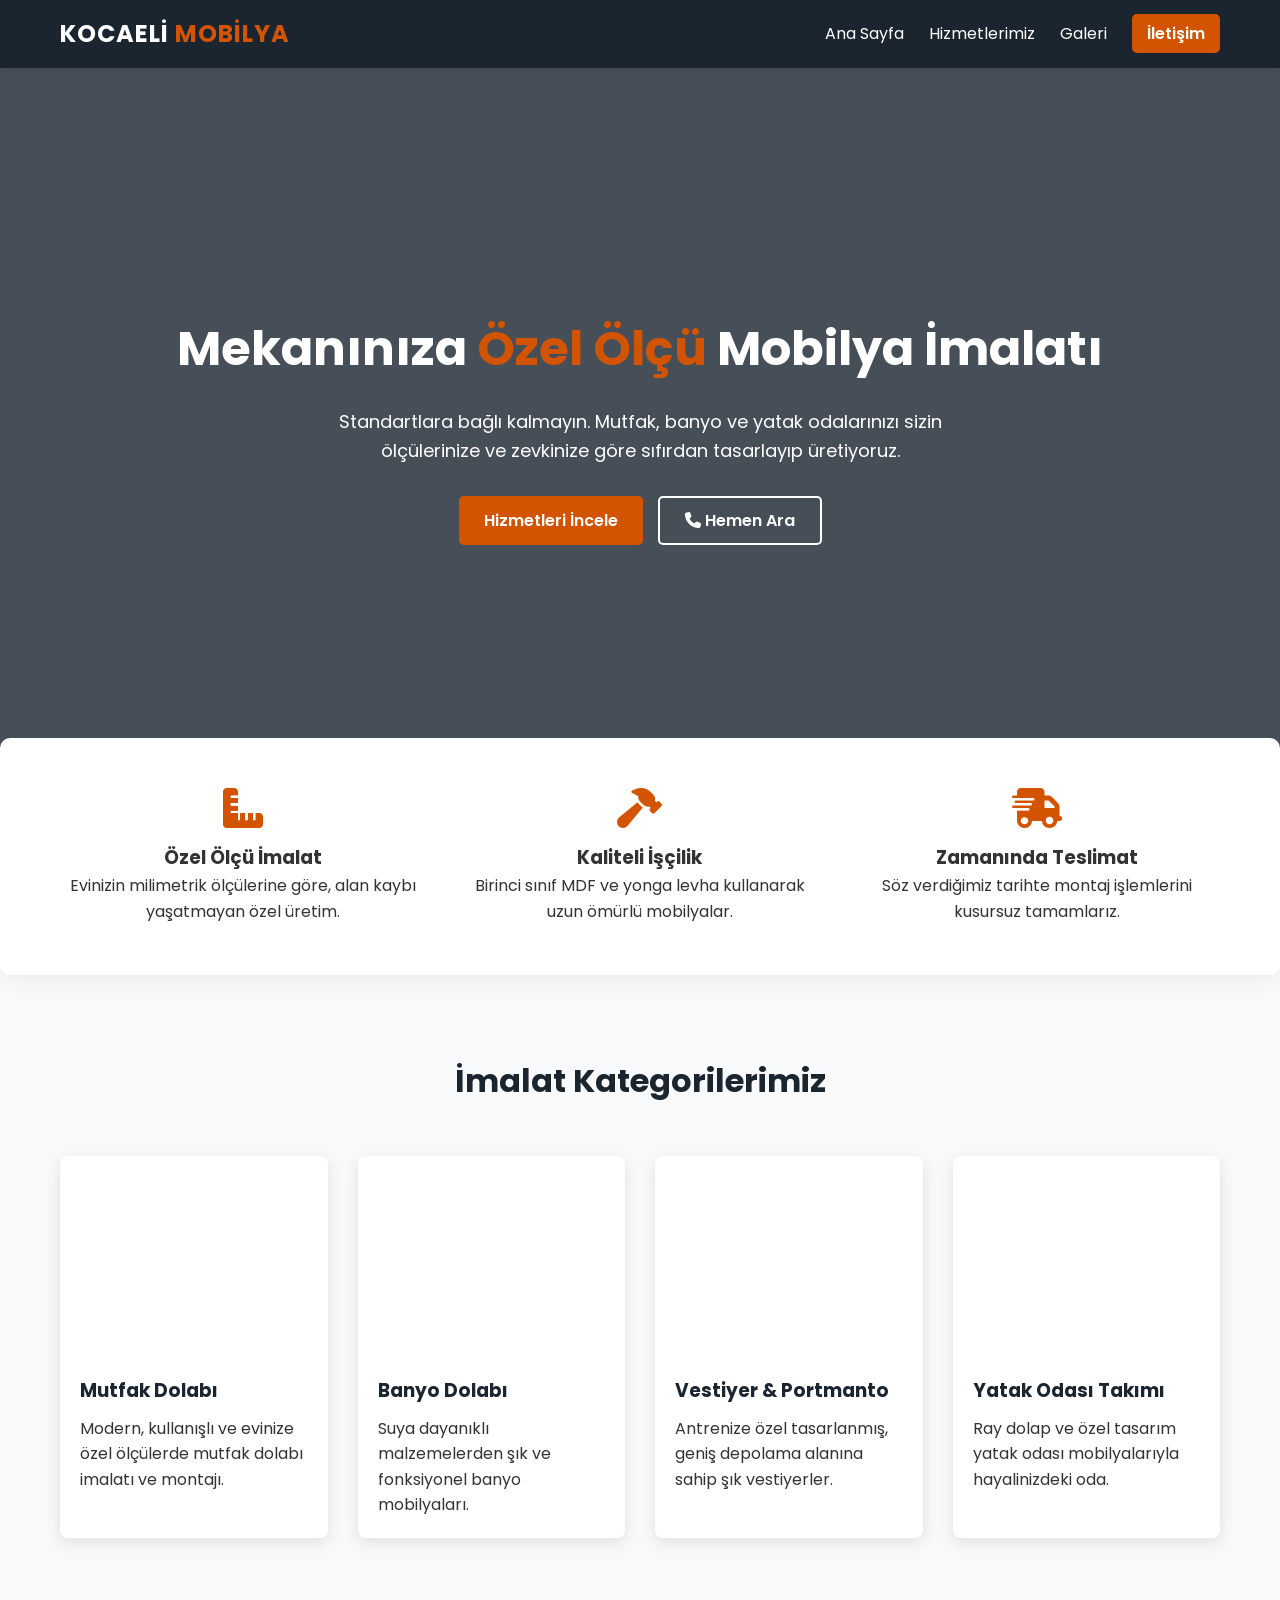
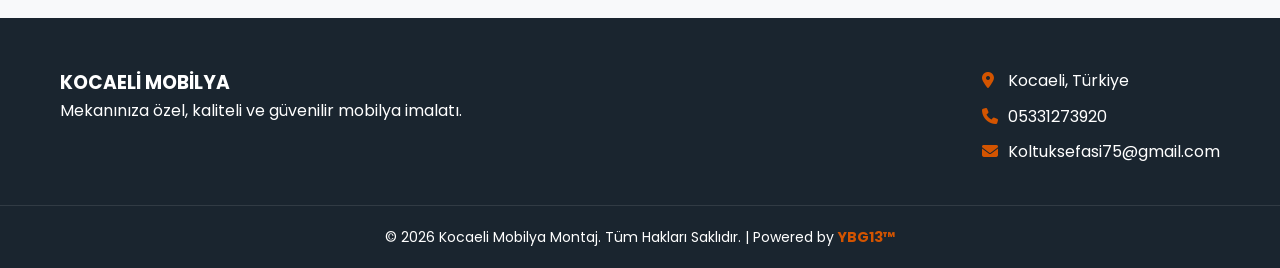
<file: index.html>
<!DOCTYPE html>
<html lang="tr">
<head>
    <meta charset="UTF-8">
    <meta name="viewport" content="width=device-width, initial-scale=1.0">
    <meta name="description" content="Kocaeli'de özel ölçü mutfak, banyo dolabı, vestiyer ve yatak odası imalatı. Kocaeli Mobilya Montaj.">
    <title>Kocaeli Mobilya Montaj</title>
    
    <link href="https://fonts.googleapis.com/css2?family=Poppins:wght@300;400;600;700&display=swap" rel="stylesheet">
    <link rel="stylesheet" href="https://cdnjs.cloudflare.com/ajax/libs/font-awesome/6.4.0/css/all.min.css">
    <meta name="description" content="Kocaeli'de evinize özel ölçü mutfak dolabı, banyo dolabı, vestiyer ve yatak odası imalatı. Kocaeli Mobilya Montaj ile ücretsiz keşif ve fiyat alın.">
    <meta name="keywords" content="kocaeli mobilya, özel ölçü mobilya, kocaeli mutfak dolabı, izmit mobilya imalat, banyo dolabı, vestiyer, yatak odası takımı, mobilya montaj, ray dolap">
    <meta name="author" content="YBG13™">
    
    <meta property="og:title" content="Kocaeli Mobilya Montaj | Özel Ölçü İmalat">
    <meta property="og:description" content="Standartlara bağlı kalmayın. Mekanınıza özel, kaliteli ve güvenilir mobilya imalatı.">
    <meta property="og:type" content="website">
    
    <link rel="icon" href="data:image/svg+xml,<svg xmlns='http://www.w3.org/2000/svg' viewBox='0 0 100 100'><rect width='100' height='100' rx='20' fill='%231a252f'/><text x='50' y='68' font-family='Arial, sans-serif' font-size='45' font-weight='bold' fill='%23d35400' text-anchor='middle'>KM</text></svg>">
    <link rel="stylesheet" href="css/style.css">
</head>
<body>

       <header class="navbar">
        <div class="container nav-container">
            <a href="index.html" class="logo">
                KOCAELİ <span>MOBİLYA</span>
            </a>
            
            <div class="menu-toggle" id="mobile-menu">
                <i class="fas fa-bars"></i>
            </div>
            
            <nav>
                <ul class="nav-links" id="nav-links">
                    <li><a href="index.html" class="active">Ana Sayfa</a></li>
                    <li><a href="hizmetler.html">Hizmetlerimiz</a></li>
                    <li><a href="galeri.html">Galeri</a></li>
                    <li><a href="iletisim.html" class="btn-primary-small">İletişim</a></li>
                </ul>
            </nav>
        </div>
    </header>

    <section class="hero">
        <div class="hero-overlay"></div>
        <div class="container hero-content">
            <h1>Mekanınıza <span class="highlight">Özel Ölçü</span> Mobilya İmalatı</h1>
            <p>Standartlara bağlı kalmayın. Mutfak, banyo ve yatak odalarınızı sizin ölçülerinize ve zevkinize göre sıfırdan tasarlayıp üretiyoruz.</p>
            <div class="hero-buttons">
                <a href="hizmetler.html" class="btn-primary">Hizmetleri İncele</a>
                <a href="tel:+905331273920" class="btn-secondary"><i class="fas fa-phone"></i> Hemen Ara</a>
            </div>
        </div>
    </section>

    <section class="features">
        <div class="container features-grid">
            <div class="feature-box">
                <i class="fas fa-ruler-combined"></i>
                <h3>Özel Ölçü İmalat</h3>
                <p>Evinizin milimetrik ölçülerine göre, alan kaybı yaşatmayan özel üretim.</p>
            </div>
            <div class="feature-box">
                <i class="fas fa-hammer"></i>
                <h3>Kaliteli İşçilik</h3>
                <p>Birinci sınıf MDF ve yonga levha kullanarak uzun ömürlü mobilyalar.</p>
            </div>
            <div class="feature-box">
                <i class="fas fa-truck-fast"></i>
                <h3>Zamanında Teslimat</h3>
                <p>Söz verdiğimiz tarihte montaj işlemlerini kusursuz tamamlarız.</p>
            </div>
        </div>
    </section>

    <section id="hizmetler" class="services">
        <div class="container">
            <h2 class="section-title">İmalat Kategorilerimiz</h2>
            <div class="services-grid">
                
                <div class="service-card">
                    <div class="card-img" style="background-image: url('https://raw.githubusercontent.com/berkingcreator/kocaeliburhan/main/burhan1.jpg');"></div>
                    <div class="card-content">
                        <h3>Mutfak Dolabı</h3>
                        <p>Modern, kullanışlı ve evinize özel ölçülerde mutfak dolabı imalatı ve montajı.</p>
                    </div>
                </div>

                <div class="service-card">
                    <div class="card-img" style="background-image: url('https://raw.githubusercontent.com/berkingcreator/kocaeliburhan/main/burhan2.jpg');"></div>
                    <div class="card-content">
                        <h3>Banyo Dolabı</h3>
                        <p>Suya dayanıklı malzemelerden şık ve fonksiyonel banyo mobilyaları.</p>
                    </div>
                </div>

                <div class="service-card">
                    <div class="card-img" style="background-image: url('https://raw.githubusercontent.com/berkingcreator/kocaeliburhan/main/burhan3.jpg');"></div>
                    <div class="card-content">
                        <h3>Vestiyer & Portmanto</h3>
                        <p>Antrenize özel tasarlanmış, geniş depolama alanına sahip şık vestiyerler.</p>
                    </div>
                </div>

                <div class="service-card">
                    <div class="card-img" style="background-image: url('https://images.unsplash.com/photo-1505693314120-0d443867891c?ixlib=rb-4.0.3&auto=format&fit=crop&w=800&q=80');"></div>
                    <div class="card-content">
                        <h3>Yatak Odası Takımı</h3>
                        <p>Ray dolap ve özel tasarım yatak odası mobilyalarıyla hayalinizdeki oda.</p>
                    </div>
                </div>

            </div>
        </div>
    </section>

    <footer id="iletisim">
        <div class="container footer-content">
            <div class="footer-info">
                <h3>KOCAELİ MOBİLYA</h3>
                <p>Mekanınıza özel, kaliteli ve güvenilir mobilya imalatı.</p>
            </div>
            <div class="footer-contact">
                <p><i class="fas fa-map-marker-alt"></i> Kocaeli, Türkiye</p>
                <p><i class="fas fa-phone"></i>05331273920</p>
                <p><i class="fas fa-envelope"></i>Koltuksefasi75@gmail.com</p>
            </div>
        </div>
          <div class="footer-bottom">
            <p>&copy; 2026 Kocaeli Mobilya Montaj. Tüm Hakları Saklıdır. | Powered by <span><a href="https://www.ybg13.com" target="_blank" style="color: var(--accent-color); font-weight: 700; text-decoration: none;">YBG13™</a></span></p>
        </div>
        </footer>

   <script>
        document.addEventListener("DOMContentLoaded", () => {
            const mobileMenu = document.getElementById('mobile-menu');
            const navLinks = document.getElementById('nav-links');

            if (mobileMenu && navLinks) {
                mobileMenu.addEventListener('click', () => {
                    // Sınıfı ekle/çıkar (Menüyü sağdan kaydırır)
                    navLinks.classList.toggle('mobile-active');
                    
                    // İkonu değiştir
                    const icon = mobileMenu.querySelector('i');
                    if (navLinks.classList.contains('mobile-active')) {
                        icon.className = 'fas fa-times'; // Çarpı yap
                    } else {
                        icon.className = 'fas fa-bars'; // Menü çizgisi yap
                    }
                });
            }
        });
    </script>

</body>
</html>
</file>
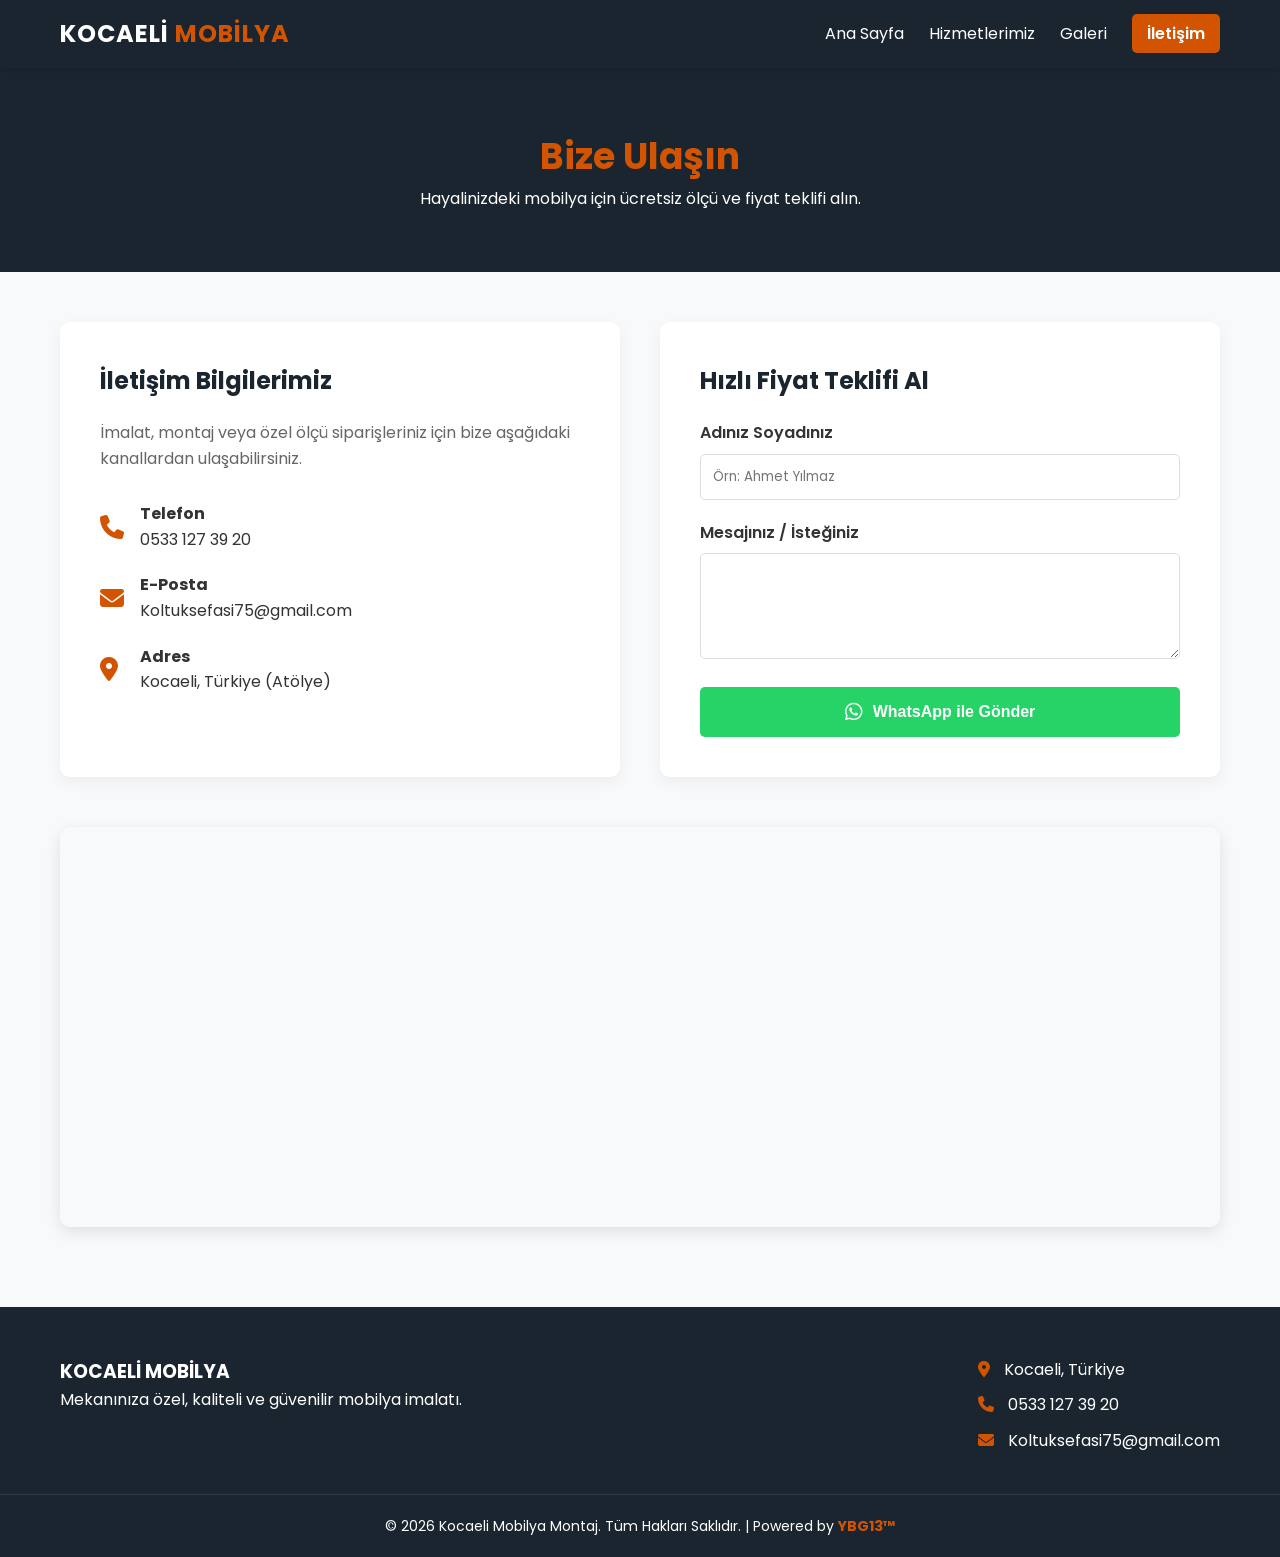
<file: iletisim.html>
<!DOCTYPE html>
<html lang="tr">
<head>
    <meta charset="UTF-8">
    <meta name="viewport" content="width=device-width, initial-scale=1.0">
    <meta name="description" content="Kocaeli Mobilya Montaj iletişim bilgileri ve adres haritası. Bize ulaşın.">
    <title>İletişim | Kocaeli Mobilya Montaj</title>
    
    <link href="https://fonts.googleapis.com/css2?family=Poppins:wght@300;400;600;700&display=swap" rel="stylesheet">
    <link rel="stylesheet" href="https://cdnjs.cloudflare.com/ajax/libs/font-awesome/6.4.0/css/all.min.css">
    <link rel="stylesheet" href="css/style.css">
    <meta name="description" content="Kocaeli'de evinize özel ölçü mutfak dolabı, banyo dolabı, vestiyer ve yatak odası imalatı. Kocaeli Mobilya Montaj ile ücretsiz keşif ve fiyat alın.">
    <meta name="keywords" content="kocaeli mobilya, özel ölçü mobilya, kocaeli mutfak dolabı, izmit mobilya imalat, banyo dolabı, vestiyer, yatak odası takımı, mobilya montaj, ray dolap">
    <meta name="author" content="YBG13™">
    
    <meta property="og:title" content="Kocaeli Mobilya Montaj | Özel Ölçü İmalat">
    <meta property="og:description" content="Standartlara bağlı kalmayın. Mekanınıza özel, kaliteli ve güvenilir mobilya imalatı.">
    <meta property="og:type" content="website">
    
    <link rel="icon" href="data:image/svg+xml,<svg xmlns='http://www.w3.org/2000/svg' viewBox='0 0 100 100'><rect width='100' height='100' rx='20' fill='%231a252f'/><text x='50' y='68' font-family='Arial, sans-serif' font-size='45' font-weight='bold' fill='%23d35400' text-anchor='middle'>KM</text></svg>">
    <style>
        /* İletişim Sayfası Özel Tasarımı */
        .page-header {
            background-color: var(--primary-color);
            color: var(--text-light);
            text-align: center;
            padding: 60px 20px;
            margin-bottom: 50px;
        }
        .page-header h1 { font-size: 36px; color: var(--accent-color); }

        .contact-container {
            display: flex;
            gap: 40px;
            margin-bottom: 50px;
        }
        
        /* Sol Taraf: İletişim Bilgileri */
        .contact-info {
            flex: 1;
            background: #fff;
            padding: 40px;
            border-radius: 10px;
            box-shadow: 0 5px 15px rgba(0,0,0,0.05);
        }
        .contact-info h2 { color: var(--primary-color); margin-bottom: 20px; }
        .info-item {
            display: flex;
            align-items: center;
            margin-bottom: 20px;
            font-size: 16px;
        }
        .info-item i {
            font-size: 24px;
            color: var(--accent-color);
            width: 40px;
        }

        /* Sağ Taraf: WhatsApp Formu */
        .contact-form {
            flex: 1;
            background: #fff;
            padding: 40px;
            border-radius: 10px;
            box-shadow: 0 5px 15px rgba(0,0,0,0.05);
        }
        .contact-form h2 { color: var(--primary-color); margin-bottom: 20px; }
        .form-group { margin-bottom: 20px; }
        .form-group label { display: block; margin-bottom: 8px; font-weight: 600; }
        .form-group input, .form-group textarea {
            width: 100%;
            padding: 12px;
            border: 1px solid #ddd;
            border-radius: 5px;
            font-family: var(--font-main);
            outline: none;
            transition: border-color 0.3s;
        }
        .form-group input:focus, .form-group textarea:focus {
            border-color: var(--accent-color);
        }
        .btn-whatsapp-send {
            background-color: #25d366;
            color: #fff;
            border: none;
            padding: 15px 25px;
            font-size: 16px;
            font-weight: 600;
            border-radius: 5px;
            cursor: pointer;
            width: 100%;
            display: flex;
            align-items: center;
            justify-content: center;
            gap: 10px;
            transition: background 0.3s;
        }
        .btn-whatsapp-send:hover { background-color: #1ebe57; }

        /* Alt Taraf: Harita */
        .map-container {
            width: 100%;
            height: 400px;
            border-radius: 10px;
            overflow: hidden;
            margin-bottom: 80px;
            box-shadow: 0 5px 15px rgba(0,0,0,0.1);
        }
        .map-container iframe {
            width: 100%;
            height: 100%;
            border: none;
        }

        @media (max-width: 768px) {
            .contact-container { flex-direction: column; }
        }
    </style>
</head>
<body>

   <header class="navbar">
        <div class="container nav-container">
            <a href="index.html" class="logo">
                KOCAELİ <span>MOBİLYA</span>
            </a>
            
            <div class="menu-toggle" id="mobile-menu">
                <i class="fas fa-bars"></i>
            </div>
            
            <nav>
                <ul class="nav-links" id="nav-links">
                    <li><a href="index.html" class="active">Ana Sayfa</a></li>
                    <li><a href="hizmetler.html">Hizmetlerimiz</a></li>
                    <li><a href="galeri.html">Galeri</a></li>
                    <li><a href="iletisim.html" class="btn-primary-small">İletişim</a></li>
                </ul>
            </nav>
        </div>
    </header>
    <section class="page-header">
        <div class="container">
            <h1>Bize Ulaşın</h1>
            <p>Hayalinizdeki mobilya için ücretsiz ölçü ve fiyat teklifi alın.</p>
        </div>
    </section>

    <section class="container">
        <div class="contact-container">
            
            <div class="contact-info">
                <h2>İletişim Bilgilerimiz</h2>
                <p style="margin-bottom: 30px; color: #666;">İmalat, montaj veya özel ölçü siparişleriniz için bize aşağıdaki kanallardan ulaşabilirsiniz.</p>
                
                <div class="info-item">
                    <i class="fas fa-phone"></i>
                    <div>
                        <strong>Telefon</strong><br>
                        0533 127 39 20
                    </div>
                </div>
                <div class="info-item">
                    <i class="fas fa-envelope"></i>
                    <div>
                        <strong>E-Posta</strong><br>
                        Koltuksefasi75@gmail.com
                    </div>
                </div>
                <div class="info-item">
                    <i class="fas fa-map-marker-alt"></i>
                    <div>
                        <strong>Adres</strong><br>
                        Kocaeli, Türkiye (Atölye)
                    </div>
                </div>
            </div>

            <div class="contact-form">
                <h2>Hızlı Fiyat Teklifi Al</h2>
                <form id="waForm" onsubmit="sendToWhatsApp(event)">
                    <div class="form-group">
                        <label for="adSoyad">Adınız Soyadınız</label>
                        <input type="text" id="adSoyad" required placeholder="Örn: Ahmet Yılmaz">
                    </div>
                    <div class="form-group">
                        <label for="mesaj">Mesajınız / İsteğiniz</label>
                        <textarea id="mesaj" rows="4" required placeholder=""></textarea>
                    </div>
                    <button type="submit" class="btn-whatsapp-send">
                        <i class="fab fa-whatsapp" style="font-size: 20px;"></i> WhatsApp ile Gönder
                    </button>
                </form>
            </div>

        </div>

     <div class="map-container">
    <iframe 
  src="https://www.google.com/maps/embed?pb=!1m18!1m12!1m3!1d3024.501103683946!2d29.962090999999997!3d40.706984!2m3!1f0!2f0!3f0!3m2!1i1024!2i768!4f13.1!3m3!1m2!1s0x14cadf581969d5f9%3A0xbd350784613516ab!2zS09DQUVMxLAgTU9CxLBMWUEgTU9OVEFKIEjEsFpNRVRMRVLEsA!5e0!3m2!1str!2str!4v1776008880500!5m2!1str!2str" 
  width="600" 
  height="450" 
  style="border:0;" 
  allowfullscreen="" 
  loading="lazy" 
  referrerpolicy="no-referrer-when-downgrade">
</iframe>

</div>
    </section>

    <footer id="iletisim-footer">
        <div class="container footer-content">
            <div class="footer-info">
                <h3>KOCAELİ MOBİLYA</h3>
                <p>Mekanınıza özel, kaliteli ve güvenilir mobilya imalatı.</p>
            </div>
            <div class="footer-contact">
                <p><i class="fas fa-map-marker-alt"></i> Kocaeli, Türkiye</p>
                <p><i class="fas fa-phone"></i> 0533 127 39 20</p>
                <p><i class="fas fa-envelope"></i> Koltuksefasi75@gmail.com</p>
            </div>
        </div>
        <div class="footer-bottom">
            <p>&copy; 2026 Kocaeli Mobilya Montaj. Tüm Hakları Saklıdır. | Powered by <span><a href="https://www.ybg13.com" target="_blank" style="color: var(--accent-color); font-weight: 700; text-decoration: none;">YBG13™</a></span></p>
        </div>
    </footer>


    <script>
        function sendToWhatsApp(event) {
            event.preventDefault(); // Sayfanın yenilenmesini engeller
            
            const ad = document.getElementById('adSoyad').value;
            const mesaj = document.getElementById('mesaj').value;
            
            // WhatsApp metnini oluştur (Boşluklar ve satır atlamaları URL formatına çevrilir)
            const waMesaj = `Merhaba, ben ${ad}. %0A%0A${mesaj}`;
            
            // Telefon numarasına yönlendir
            const waURL = `https://wa.me/905331273920?text=${waMesaj}`;
            window.open(waURL, '_blank');
        }
    </script>
    <script>
        document.addEventListener("DOMContentLoaded", () => {
            const mobileMenu = document.getElementById('mobile-menu');
            const navLinks = document.getElementById('nav-links');

            if (mobileMenu && navLinks) {
                mobileMenu.addEventListener('click', () => {
                    // Sınıfı ekle/çıkar (Menüyü sağdan kaydırır)
                    navLinks.classList.toggle('mobile-active');
                    
                    // İkonu değiştir
                    const icon = mobileMenu.querySelector('i');
                    if (navLinks.classList.contains('mobile-active')) {
                        icon.className = 'fas fa-times'; // Çarpı yap
                    } else {
                        icon.className = 'fas fa-bars'; // Menü çizgisi yap
                    }
                });
            }
        });
    </script>
</body>
</html>
</file>
<file: css/style.css>
/* --- YBG TEMEL AYARLAR --- */
:root {
    --primary-color: #1a252f; /* Kurumsal Koyu Lacivert */
    --accent-color: #d35400; /* Dikkat Çekici Turuncu/Kiremit */
    --light-bg: #f8f9fa;
    --text-dark: #333;
    --text-light: #fff;
    --font-main: 'Poppins', sans-serif;
}

* {
    margin: 0;
    padding: 0;
    box-sizing: border-box;
}

body {
    font-family: var(--font-main);
    color: var(--text-dark);
    background-color: var(--light-bg);
    line-height: 1.6;
}

.container {
    max-width: 1200px;
    margin: 0 auto;
    padding: 0 20px;
}

a {
    text-decoration: none;
    color: inherit;
    transition: 0.3s ease;
}

/* --- NAVBAR --- */
.navbar {
    background-color: var(--primary-color);
    color: var(--text-light);
    padding: 15px 0;
    position: sticky;
    top: 0;
    z-index: 1000;
    box-shadow: 0 2px 10px rgba(0,0,0,0.1);
}

.nav-container {
    display: flex;
    justify-content: space-between;
    align-items: center;
}

.logo {
    font-size: 24px;
    font-weight: 700;
    letter-spacing: 1px;
}

.logo span {
    color: var(--accent-color);
}


.nav-links {
    list-style: none !important; 
    display: flex !important;    
    align-items: center;
    gap: 30px;           
    margin: 0;
    padding: 0;
}

.nav-links li {
    display: flex;
    align-items: center;
}
/* --- SAYFA YUMUŞAK AÇILIŞ ANİMASYONU --- */
@keyframes pageFadeIn {
    0% {
        opacity: 0;
        transform: translateY(15px);
    }
    100% {
        opacity: 1;
        transform: translateY(0);
    }
}

body {
    animation: pageFadeIn 0.6s ease-out forwards;
}
/* --- BUTONLAR --- */
.btn-primary, .btn-primary-small {
    background-color: var(--accent-color);
    color: var(--text-light);
    padding: 12px 25px;
    border-radius: 5px;
    font-weight: 600;
}
.btn-primary-small { padding: 8px 15px; }
.btn-primary:hover, .btn-primary-small:hover {
    background-color: #e67e22;
    color: #fff;
}

.btn-secondary {
    background-color: transparent;
    border: 2px solid var(--text-light);
    color: var(--text-light);
    padding: 10px 25px;
    border-radius: 5px;
    font-weight: 600;
}
.btn-secondary:hover {
    background-color: var(--text-light);
    color: var(--primary-color);
}

/* --- VİTRİN (HERO) --- */
.hero {
    position: relative;
    height: 80vh;
    background-image: url('https://images.unsplash.com/photo-1556909211-36987daf7b4d?ixlib=rb-4.0.3&auto=format&fit=crop&w=1920&q=80');
    background-size: cover;
    background-position: center;
    display: flex;
    align-items: center;
}

.hero-overlay {
    position: absolute;
    top: 0; left: 0; right: 0; bottom: 0;
    background: rgba(26, 37, 47, 0.8); /* Koyu Transparan Katman */
    z-index: 1;
}

.hero-content {
    position: relative;
    z-index: 2;
    text-align: center;
    color: var(--text-light);
}

.hero h1 {
    font-size: 48px;
    margin-bottom: 20px;
}

.hero .highlight {
    color: var(--accent-color);
}

.hero p {
    font-size: 18px;
    margin-bottom: 30px;
    max-width: 700px;
    margin-left: auto;
    margin-right: auto;
}

.hero-buttons {
    display: flex;
    gap: 15px;
    justify-content: center;
}

/* --- ÖZELLİKLER (FEATURES) --- */
.features {
    background-color: #fff;
    padding: 50px 0;
    margin-top: -50px; /* Hero'nun üzerine hafif bindirme */
    position: relative;
    z-index: 3;
    border-radius: 10px;
    box-shadow: 0 5px 20px rgba(0,0,0,0.05);
}

.features-grid {
    display: grid;
    grid-template-columns: repeat(3, 1fr);
    gap: 30px;
    text-align: center;
}

.feature-box i {
    font-size: 40px;
    color: var(--accent-color);
    margin-bottom: 15px;
}

/* --- HİZMETLER --- */
.services {
    padding: 80px 0;
}

.section-title {
    text-align: center;
    font-size: 32px;
    margin-bottom: 50px;
    color: var(--primary-color);
}

.services-grid {
    display: grid;
    grid-template-columns: repeat(auto-fit, minmax(250px, 1fr));
    gap: 30px;
}

.service-card {
    background: #fff;
    border-radius: 8px;
    overflow: hidden;
    box-shadow: 0 5px 15px rgba(0,0,0,0.1);
    transition: transform 0.3s;
}

.service-card:hover {
    transform: translateY(-10px);
}

.card-img {
    height: 200px;
    background-size: cover;
    background-position: center;
}

.card-content {
    padding: 20px;
}

.card-content h3 {
    margin-bottom: 10px;
    color: var(--primary-color);
}

/* --- FOOTER --- */
footer {
    background-color: var(--primary-color);
    color: var(--text-light);
    padding: 50px 0 20px;
}

.footer-content {
    display: flex;
    justify-content: space-between;
    margin-bottom: 30px;
}

.footer-contact p {
    margin-bottom: 10px;
}

.footer-contact i {
    color: var(--accent-color);
    margin-right: 10px;
}

.footer-bottom {
    text-align: center;
    border-top: 1px solid rgba(255,255,255,0.1);
    padding-top: 20px;
    font-size: 14px;
}





/* --- NAV-LINKS KESİN ÇÖZÜM --- */
.nav-links {
    list-style: none !important;
    display: flex !important;
    flex-direction: row !important; /* Alt alta gelmesini engeller */
    align-items: center;
    gap: 25px;
    margin: 0;
    padding: 0;
}

.nav-links li {
    display: inline-block;
}

/* --- MOBİL UYUM (RESPONSIVE) --- */
@media (max-width: 768px) {
    .nav-links { display: none; /* Mobilde hamburger menü yapılabilir */ }
    .hero h1 { font-size: 32px; }
    .features-grid { grid-template-columns: 1fr; }
    .footer-content { flex-direction: column; gap: 30px; text-align: center; }
    .features { margin-top: 0; border-radius: 0; box-shadow: none; }
}

/* --- YBG MOBİL HAMBURGER MENÜ --- */
.menu-toggle {
    display: none;
    color: var(--text-light);
    font-size: 28px;
    cursor: pointer;
    z-index: 9999; /* Çarpı işareti menünün üstünde kalsın diye */
}

@media (max-width: 768px) {
    .menu-toggle {
        display: block; /* Mobilde hamburgeri göster */
    }

    .nav-links {
        position: fixed !important; /* Sayfadan bağımsız ekrana sabitler */
        top: 0 !important;
        right: -100% !important; /* Ekranın sağ tarafında gizli bekle */
        width: 70% !important; /* Ekranın %70'ini kaplar */
        height: 100vh !important; /* Tam boy */
        background-color: var(--primary-color) !important;
        flex-direction: column !important; /* Alt alta diz */
        justify-content: center !important; /* Dikeyde ortala */
        align-items: center !important; /* Yatayda ortala */
        gap: 40px !important;
        z-index: 9998 !important;
        box-shadow: -5px 0 20px rgba(0,0,0,0.5) !important;
        transition: right 0.4s ease-in-out !important; /* Şık kayma animasyonu */
    }

    /* JavaScript tıklandığında bu sınıfı ekleyip menüyü ekrana sokacak */
    .nav-links.mobile-active {
        right: 0 !important; 
    }

    .nav-links li {
        width: 100%;
        text-align: center;
    }

    .nav-links a {
        font-size: 20px;
    }
}
</file>
